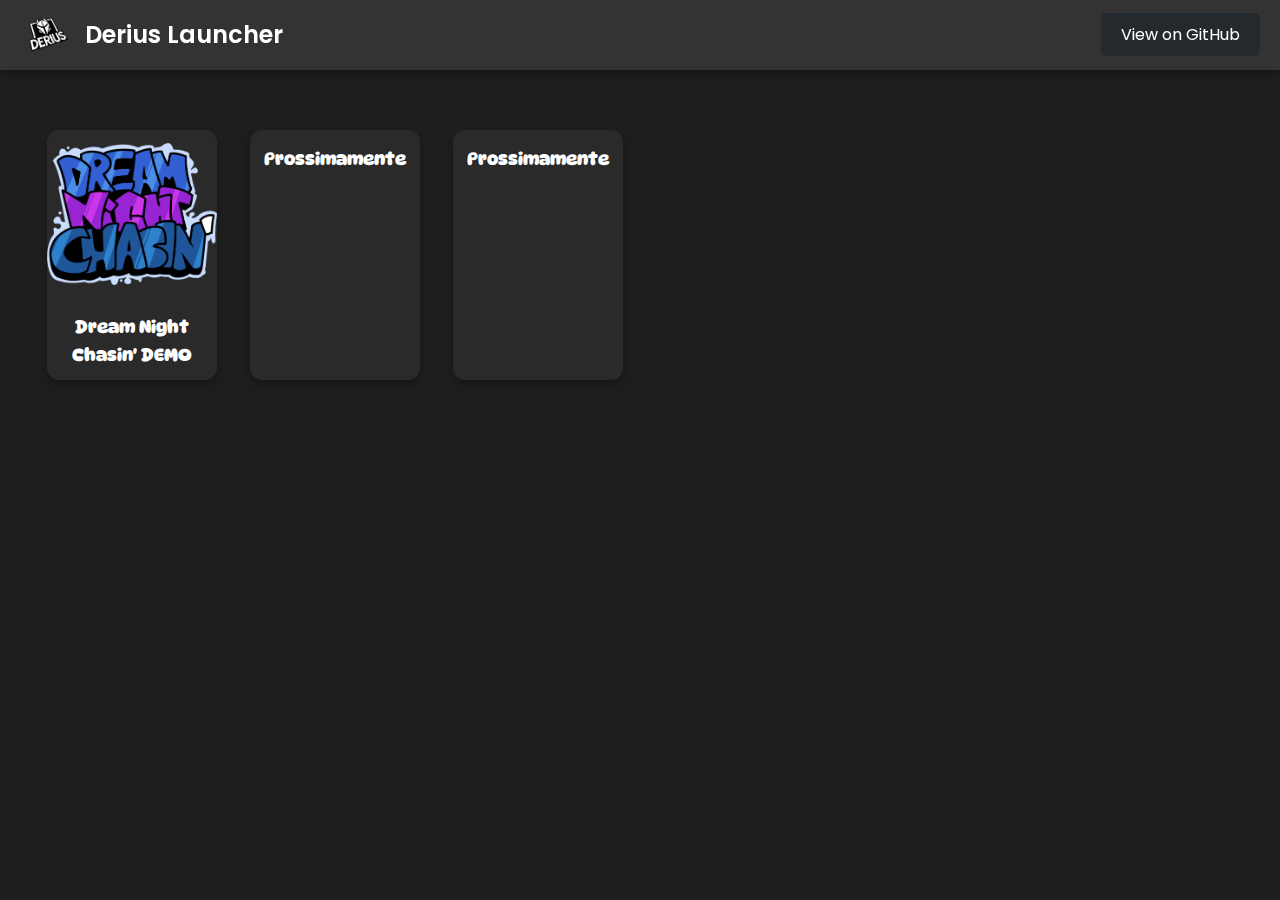
<file: index.html>
<!DOCTYPE html>
<html lang="it">
<head>
    <meta charset="UTF-8">
    <meta name="viewport" content="width=device-width, initial-scale=1.0">
    <!-- Meta tag Open Graph (per Facebook, LinkedIn, ecc.) -->
    <meta property="og:title" content="Derius Launcher">
    <meta property="og:description" content="Scopri i giochi disponibili su Derius Launcher.">
    <meta property="og:image" content="https://deriusteam.github.io/Derius-Launcher/deriuslogo.png">
    <meta property="og:url" content="https://deriusteam.github.io/Derius-Launcher/">
    <meta property="og:type" content="website">

    <!-- Meta tag Twitter Card (per Twitter) -->
    <meta name="twitter:card" content="summary_large_image">
    <meta name="twitter:title" content="Derius Launcher">
    <meta name="twitter:description" content="Scopri i giochi disponibili su Derius Launcher.">
    <meta name="twitter:image" content="https://deriusteam.github.io/Derius-Launcher/deriuslogo.png">
    <title>Derius Launcher</title>
    <link rel="stylesheet" href="styles.css">
    <link rel="icon" href="deriuslogo.png" type="image/png">
    <link href="https://fonts.googleapis.com/css2?family=Poppins:wght@400;600&display=swap" rel="stylesheet">
    <link rel="preconnect" href="https://fonts.googleapis.com">
    <link rel="preconnect" href="https://fonts.gstatic.com" crossorigin>
    <link href="https://fonts.googleapis.com/css2?family=DynaPuff:wght@400..700&family=Modak&family=Spline+Sans:wght@300..700&display=swap" rel="stylesheet"></head>
<body>
<script src="manutenzione.js"></script>
    <header>
        <div class="logo">
            <a href="index.html">
                <img src="deriuslogo.png">
            </a>
        </div>
        <h1>Derius Launcher</h1>
        <nav>
            <a href="https://github.com/DeriusTeam/Derius-Launcher/" class="github-button" target="_blank">View on GitHub</a>
        </nav>
    </header>
    <main>
        <section class="games-section">
            <a href="dncdemo.html" class="game-card">
                <img src="dncdemo-logo.png" alt="Dream Night Chasin' DEMO">
                <h3>Dream Night Chasin' DEMO</h3>
            </a>

            <a href="index.html" class="game-card">
                <!-- <img src="game2.jpg" alt=""> -->
                <h3>Prossimamente</h3>
            </a>

            <a href="index.html" class="game-card">
                <!-- <img src="game3.jpg" alt=""> -->
                <h3>Prossimamente</h3>
            </a>
        </section>
    </main>
</body>
</html>
</file>
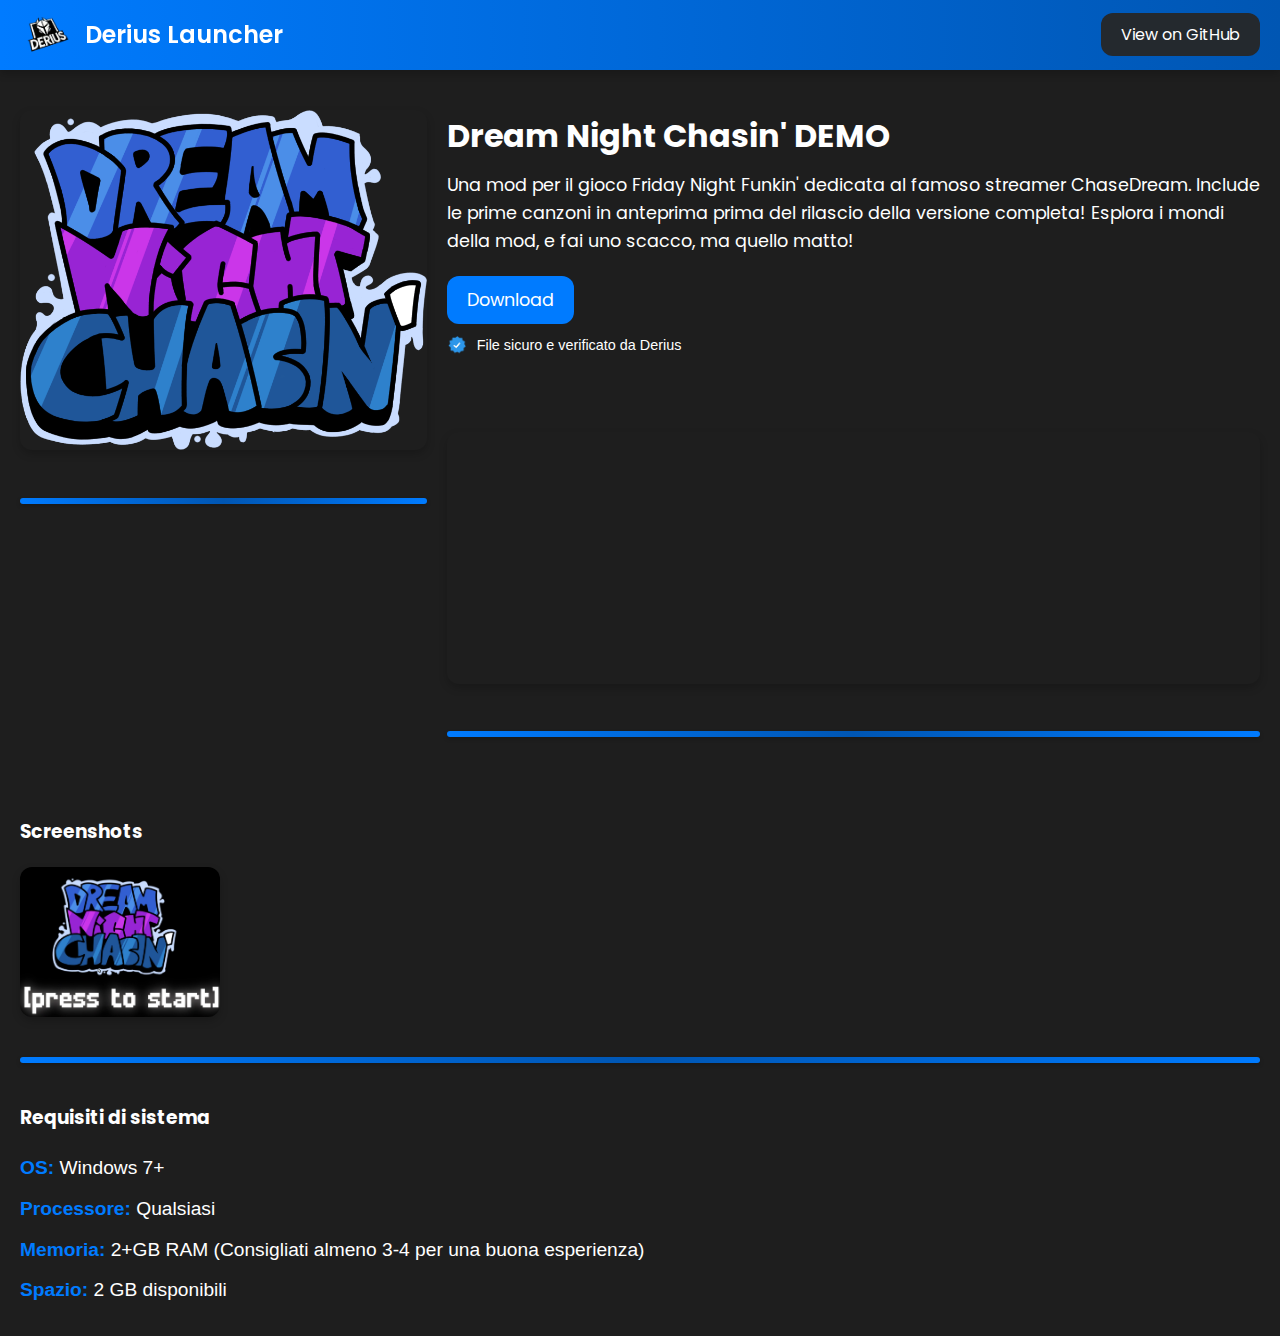
<file: dncdemo.html>
<!DOCTYPE html>
<html lang="it">
<head>
    <meta charset="UTF-8">
    <meta name="viewport" content="width=device-width, initial-scale=1.0">
    <title>DNCDemo - Derius</title>
    <link rel="stylesheet" href="styles.css">
    <link rel="icon" href="dncdemo-logo.png" type="image/png">
    <link rel="stylesheet" href="dncdemo-styles.css">
    <link href="https://fonts.googleapis.com/css2?family=Poppins:wght@400;600&display=swap" rel="stylesheet">
</head>
<body>
    <script src="manutenzione.js"></script>
    <header>
        <div class="logo">
            <a href="index.html">
                <img src="deriuslogo.png" alt="Derius">
            </a>
        </div>
        <h1>Derius Launcher</h1>
        <nav>
            <a href="https://github.com/DeriusTeam/Derius-Launcher/" class="github-button" target="_blank">View on GitHub</a>    
        </nav>
    </header>
    <main class="game-page">
        <section class="game-hero">
            <div class="game-cover">
                <img src="dncdemo-logo.png" alt="DNCDEMO Cover">
                <hr class="separator">
            </div>
            <div class="game-details">
                <h2>Dream Night Chasin' DEMO</h2>
                <p class="game-description">
                    Una mod per il gioco Friday Night Funkin' dedicata al famoso streamer ChaseDream. Include le prime canzoni in anteprima prima del rilascio della versione completa! Esplora i mondi della mod, e fai uno scacco, ma quello matto!
                </p>
                <a href="https://gamejolt.com/get/build?game=920343&build=1631452" class="download-button" target="_blank">Download</a>
                <div class="verified">
                    <img src="verified-logo.png" class="verified-logo">
                    <p class="verified-text">File sicuro e verificato da Derius</p>
                </div>
                <iframe style="border-radius:12px" src="https://open.spotify.com/embed/track/3kxndSCZKGfachpmXIhqd1?utm_source=generator" width="100%" height="152" frameBorder="0" allowfullscreen="" allow="autoplay; clipboard-write; encrypted-media; fullscreen; picture-in-picture" loading="lazy"></iframe>
                <hr class="separator">
            </div>
        </section>

        <!-- Sezione aggiuntiva (screenshots, requisiti, ecc.) -->
        <section class="game-info">
            <h3>Screenshots</h3>
            <div class="screenshots">
                <img src="dncd2.png" alt="Screenshot 2">
            </div>

            <hr class="separator">
            <h3>Requisiti di sistema</h3>
            <ul class="system-requirements">
                <li><strong>OS:</strong> Windows 7+</li>
                <li><strong>Processore:</strong> Qualsiasi</li>
                <li><strong>Memoria:</strong> 2+GB RAM (Consigliati almeno 3-4 per una buona esperienza)</li>
                <!--<li><strong>GPU:</strong> </li> -->
                <li><strong>Spazio:</strong> 2 GB disponibili</li>
            </ul>
        </section>
    </main>
</body>
</html>
</file>
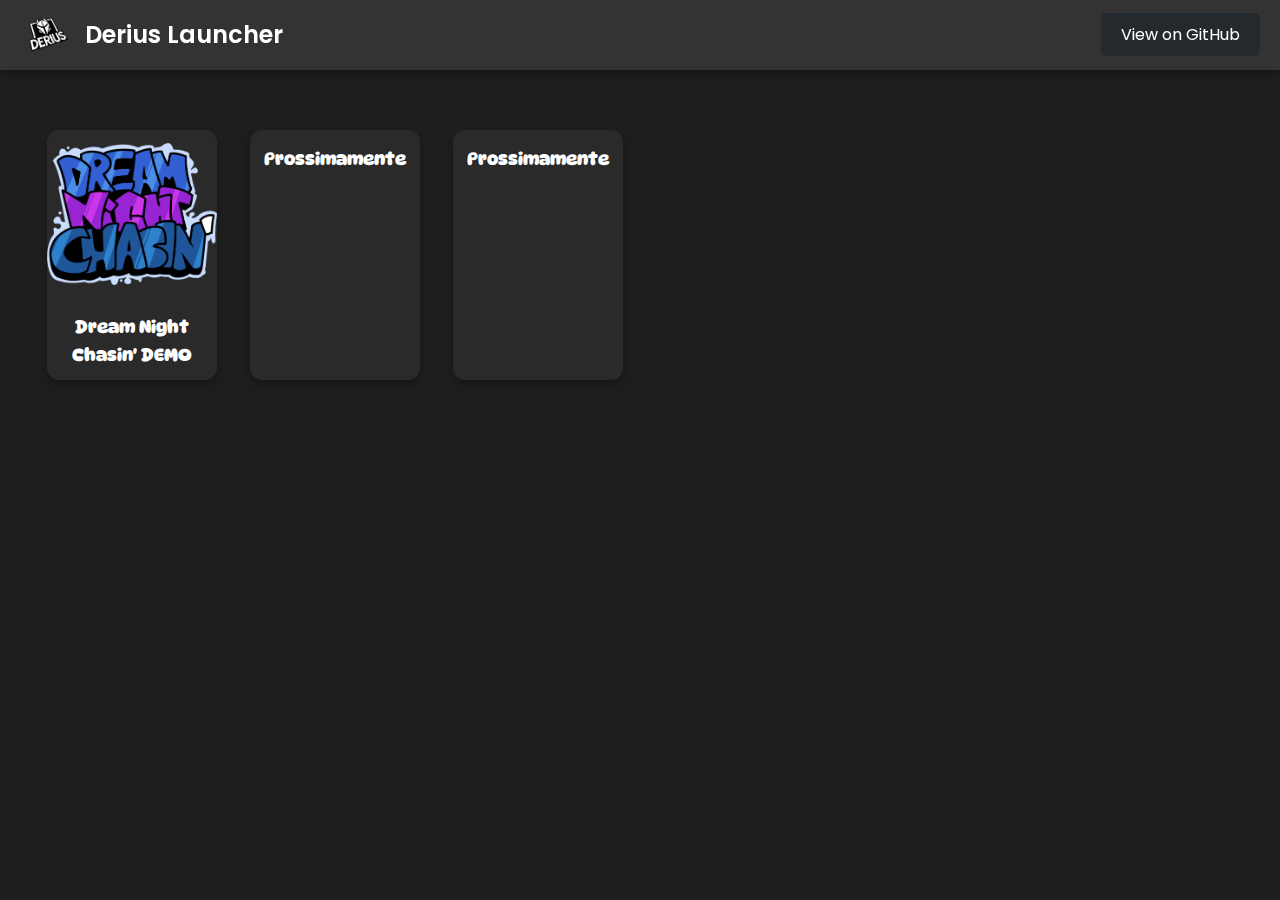
<file: man.html>
<!DOCTYPE html>
<html lang="it">
<head>
    <meta charset="UTF-8">
    <meta name="viewport" content="width=device-width, initial-scale=1.0">
    <title>Derius Launcher - Manutenzione</title>
    <link rel="stylesheet" href="styles.css">
    <link rel="icon" href="deriuslogo.png" type="image/png">
    <link href="https://fonts.googleapis.com/css2?family=Poppins:wght@400;600&display=swap" rel="stylesheet">
    <link href="https://fonts.googleapis.com/css2?family=Roboto:wght@400;700&display=swap" rel="stylesheet"> <!-- Font diverso per la scritta -->
</head>
<body>
<script src="manutenzione.js"></script>
    <div class="manutenzione-container">
        <img src="deriuslogo.png" alt="Derius" class="manutenzione-logo">
        <h1>Derius Launcher</h1>
        <p class="manutenzione-messaggio">Il sito è ora in manutenzione, ci scusiamo per il disagio</p>
    </div>
</body>
</html>
</file>
<file: styles.css>
:root {
    --primary-color: #007BFF;
    --secondary-color: #0056b3;
    --background-color: #1e1e1e;
    --card-color: #2a2a2a;
    --text-color: #ffffff;
    --header-color: #111;
    --shadow: 0 4px 8px rgba(0, 0, 0, 0.3);
    --hover-shadow: 0 6px 12px rgba(0, 0, 0, 0.5);
    --border-radius: 12px;
    --transition-speed: 0.3s;
}

* {
    margin: 0;
    padding: 0;
    box-sizing: border-box;
}

body {
    font-family: 'Poppins', sans-serif;
    background-color: var(--background-color);
    color: var(--text-color);
    line-height: 1.6;
    overflow-x: hidden;
}

header {
    background-color: #333;
    padding: 10px 20px;
    width: 100%;
    box-shadow: var(--shadow);
    height: 70px;
    display: flex;
    align-items: center;
    justify-content: space-between;
    position: fixed;
    top: 0;
    z-index: 1000;
}

.logo {
    display: flex;
    align-items: center;
}

.logo img {
    width: 50px;
    margin-top: 10px;
    height: auto;
    transition: transform 0.3s ease;
}

.logo img:hover {
    transform: scale(1.1);
}

header h1 {
    font-size: 1.5rem;
    font-weight: 600;
    color: var(--text-color);
    margin-left: 15px;
    flex-grow: 1;
}

nav a.github-button {
    background-color: #24292e;
    color: white;
    padding: 10px 20px;
    text-decoration: none;
    border-radius: 5px;
    transition: background-color 0.3s;
    margin-left: auto;
}

nav a.github-button:hover {
    background-color: #444;
}

main {
    margin-top: 90px;
    padding: 20px;
}

.games-section {
    display: grid;
    grid-template-columns: repeat(auto-fill, minmax(180px, 1fr));
    gap: 20px;
    padding: 20px;
}

.game-card {
    background-color: var(--card-color);
    border-radius: var(--border-radius);
    overflow: hidden;
    box-shadow: var(--shadow);
    text-decoration: none;
    color: var(--text-color);
    text-align: center;
    transition: transform var(--transition-speed) ease, box-shadow var(--transition-speed) ease;
    animation: fadeInUp 0.5s ease-out;
    display: flex;
    flex-direction: column;
    justify-content: space-between;
    height: 250px;
    width: 170px;
    margin: 0 auto;
}

.game-card:hover {
    transform: translateY(-10px);
    box-shadow: var(--hover-shadow);
}

.game-card img {
    width: 100%;
    height: 180px;
    object-fit: contain;
    transition: transform var(--transition-speed) ease;
}

.game-card:hover img {
    transform: scale(1.023);
}

.game-card h3 {
    margin: 15px 0;
    font-size: 1.1rem;
    font-family: "DynaPuff", serif;
    font-style: normal;
    font-weight: -1000;
    padding: 0 10px;
    overflow: hidden;
    text-overflow: ellipsis;
    display: -webkit-box;
    -webkit-line-clamp: 2;
    -webkit-box-orient: vertical;
    transition: transform var(--transition-speed) ease, color var(--transition-speed) ease;
}

.game-card:hover h3 {
    transform: translateY(-5px);
    color: var(--primary-color);
}

.manutenzione-container {
    display: flex;
    flex-direction: column;
    align-items: center;
    justify-content: center;
    height: 100vh;
    text-align: center;
    background-color: #1e1e1e;
    color: #ffffff;
}

.manutenzione-logo {
    width: 150px;
    height: auto;
    margin-bottom: 20px;
}

.manutenzione-container h1 {
    font-size: 2.5rem;
    font-weight: 600;
    margin-bottom: 10px;
}

.manutenzione-messaggio {
    font-size: 1.5rem;
    font-family: 'Roboto', sans-serif;
    color: #cccccc;
}

@keyframes fadeInUp {
    from {
        opacity: 0;
        transform: translateY(20px);
    }
    to {
        opacity: 1;
        transform: translateY(0);
    }
}

@media (max-width: 768px) {
    .games-section {
        grid-template-columns: repeat(auto-fill, minmax(150px, 1fr));
    }

    .game-card {
        height: 250px;
        width: 150px;
    }

    .game-card img {
        height: 130px;
    }

    .game-card h3 {
        font-size: 1rem;
    }

    header h1 {
        font-size: 1.2rem;
    }

    nav a.github-button {
        padding: 8px 15px;
        font-size: 0.9rem;
    }
}
</file>
<file: dncdemo-styles.css>
:root {
    --primary-color: #007BFF;
    --secondary-color: #0056b3;
    --background-color: #1e1e1e;
    --card-color: #444;
    --text-color: white;
    --shadow: 0 4px 8px rgba(0, 0, 0, 0.2);
    --border-radius: 12px;
    --transition-speed: 0.3s;
}

body {
    font-family: 'Poppins', sans-serif;
    background-color: var(--background-color);
    color: var(--text-color);
    margin: 0;
    padding: 0;
    overflow-x: hidden;
}

header {
    background: linear-gradient(90deg, var(--primary-color), var(--secondary-color));
    position: fixed;
    top: 0;
    left: 0;
    width: 100%;
    height: 70px;
    display: flex;
    align-items: center;
    justify-content: space-between;
    padding: 0 20px;
    box-shadow: var(--shadow);
    z-index: 1000;
}

.logo {
    display: flex;
    align-items: center;
}

.logo img {
    width: 50px;
    margin-top: 10px;
    height: auto;
    transition: transform 0.3s ease;
}

.logo img:hover {
    transform: scale(1.1);
}

header h1 {
    font-size: 1.5rem;
    font-weight: 600;
    margin-left: 15px;
    color: var(--text-color);
    white-space: nowrap;
    overflow: hidden;
    text-overflow: ellipsis;
    flex-grow: 1;
}

nav a.github-button {
    background-color: #24292e;
    color: white;
    padding: 10px 20px;
    text-decoration: none;
    border-radius: var(--border-radius);
    transition: background-color var(--transition-speed), transform var(--transition-speed);
    margin-left: auto;
}

nav a.github-button:hover {
    background-color: #444;
    transform: translateY(-3px);
}

.main-content {
    padding: 20px;
    margin-top: 80px;
}

/* Stili per la pagina di gioco */
.game-page {
    padding: 20px;
    animation: fadeIn 1s ease-out;
}

.separator {
    border: 0;
    height: 6px;
    background: linear-gradient(90deg, var(--primary-color), var(--secondary-color), var(--primary-color));
    border-radius: 3px;
    margin: 40px 0;
    box-shadow: 0 2px 4px rgba(0, 0, 0, 0.2);
}

.game-info h3 {
    margin-top: 40px;
    margin-bottom: 20px;
}

.game-hero {
    display: grid;
    grid-template-columns: 1fr 2fr;
    gap: 20px;
    margin-bottom: 40px;
    animation: slideInLeft 1s ease-out;
}

.game-cover img {
    width: 100%;
    height: auto;
    border-radius: var(--border-radius);
    box-shadow: var(--shadow);
    transition: transform var(--transition-speed);
}

.game-cover img:hover {
    transform: scale(1.025);
}

.game-details {
    animation: slideInRight 1s ease-out;
}

.game-details h2 {
    font-size: 2rem;
    margin-bottom: 10px;
}

.game-description {
    font-size: 1.1rem;
    line-height: 1.6;
    margin-bottom: 20px;
}

.download-button {
    display: inline-block;
    padding: 10px 20px;
    background-color: var(--primary-color);
    color: var(--text-color);
    text-decoration: none;
    border-radius: var(--border-radius);
    font-size: 1.1rem;
    transition: background-color var(--transition-speed), transform var(--transition-speed);
}

.download-button:hover {
    background-color: var(--secondary-color);
    transform: translateY(-5px);
}

.verified {
    display: flex;
    align-items: center;
    margin-top: 10px;
}

.verified-logo {
    width: 20px;
    height: 20px;
    margin-right: 10px;
}

.verified-text {
    font-size: 0.9rem;
    color: var(--text-color);
    font-family: 'Franklin Gothic Medium', 'Arial Narrow', Arial, sans-serif;
}

/* Sezione screenshot */
.screenshots {
    display: flex;
    gap: 10px;
    margin-bottom: 20px;
}

.screenshots img {
    width: 200px;
    height: 150px;
    border-radius: var(--border-radius);
    box-shadow: var(--shadow);
    transition: transform var(--transition-speed);
    object-fit: cover;
}

.screenshots img:hover {
    transform: scale(1.03);
}

.system-requirements {
    list-style-type: none;
    padding: 0;
    font-family: 'Roboto', sans-serif; /* Changed font family */
    font-size: 1.2rem; /* Increased font size */
    color: var(--highlight-color); /* Highlight color */
}

/* Stili per l'iframe di Spotify */
iframe {
    margin-top: 75px;
    border-radius: var(--border-radius);
    width: 100%;
    height: 252px;
    box-shadow: var(--shadow);
    transition: transform var(--transition-speed);
}

iframe:hover {
    transform: scale(1.02);
}

.system-requirements li {
    margin-bottom: 10px;
}

.system-requirements li strong {
    color: var(--primary-color); /* Highlight strong text */
    font-weight: bold;
}

/* Animazioni */
@keyframes fadeIn {
    from {
        opacity: 0;
    }
    to {
        opacity: 1;
    }
}

@keyframes slideInLeft {
    from {
        opacity: 0;
        transform: translateX(-50px);
    }
    to {
        opacity: 1;
        transform: translateX(0);
    }
}

@keyframes slideInRight {
    from {
        opacity: 0;
        transform: translateX(50px);
    }
    to {
        opacity: 1;
        transform: translateX(0);
    }
}

@media (max-width: 768px) {
    header {
        flex-direction: row;
        align-items: center;
        justify-content: space-between;
        height: 80;
        padding: 10x 15px; /* Reduced padding */
    }

    .logo img {
        width: 50px;
    }

    header h1 {
        font-size: 1.2rem; /* Reduced font size */
        margin: 0 15px; /* Adjusted margin */
        flex-grow: 1; /* Allow the title to take available space */
        text-align: left; /* Align text to the left */
    }

    nav {
        display: flex;
        justify-content: flex-end;
        margin-top: 0; /* Removed margin-top */
    }

    nav a.github-button {
        padding: 8px 15px; /* Reduced padding */
        font-size: 0.9rem; /* Reduced font size */
        margin-left: 10px; /* Adjusted margin */
    }

    .game-hero {
        grid-template-columns: 1fr;
    }

    .screenshots img {
        width: 150px;
        height: 100px;
    }
}
</file>
